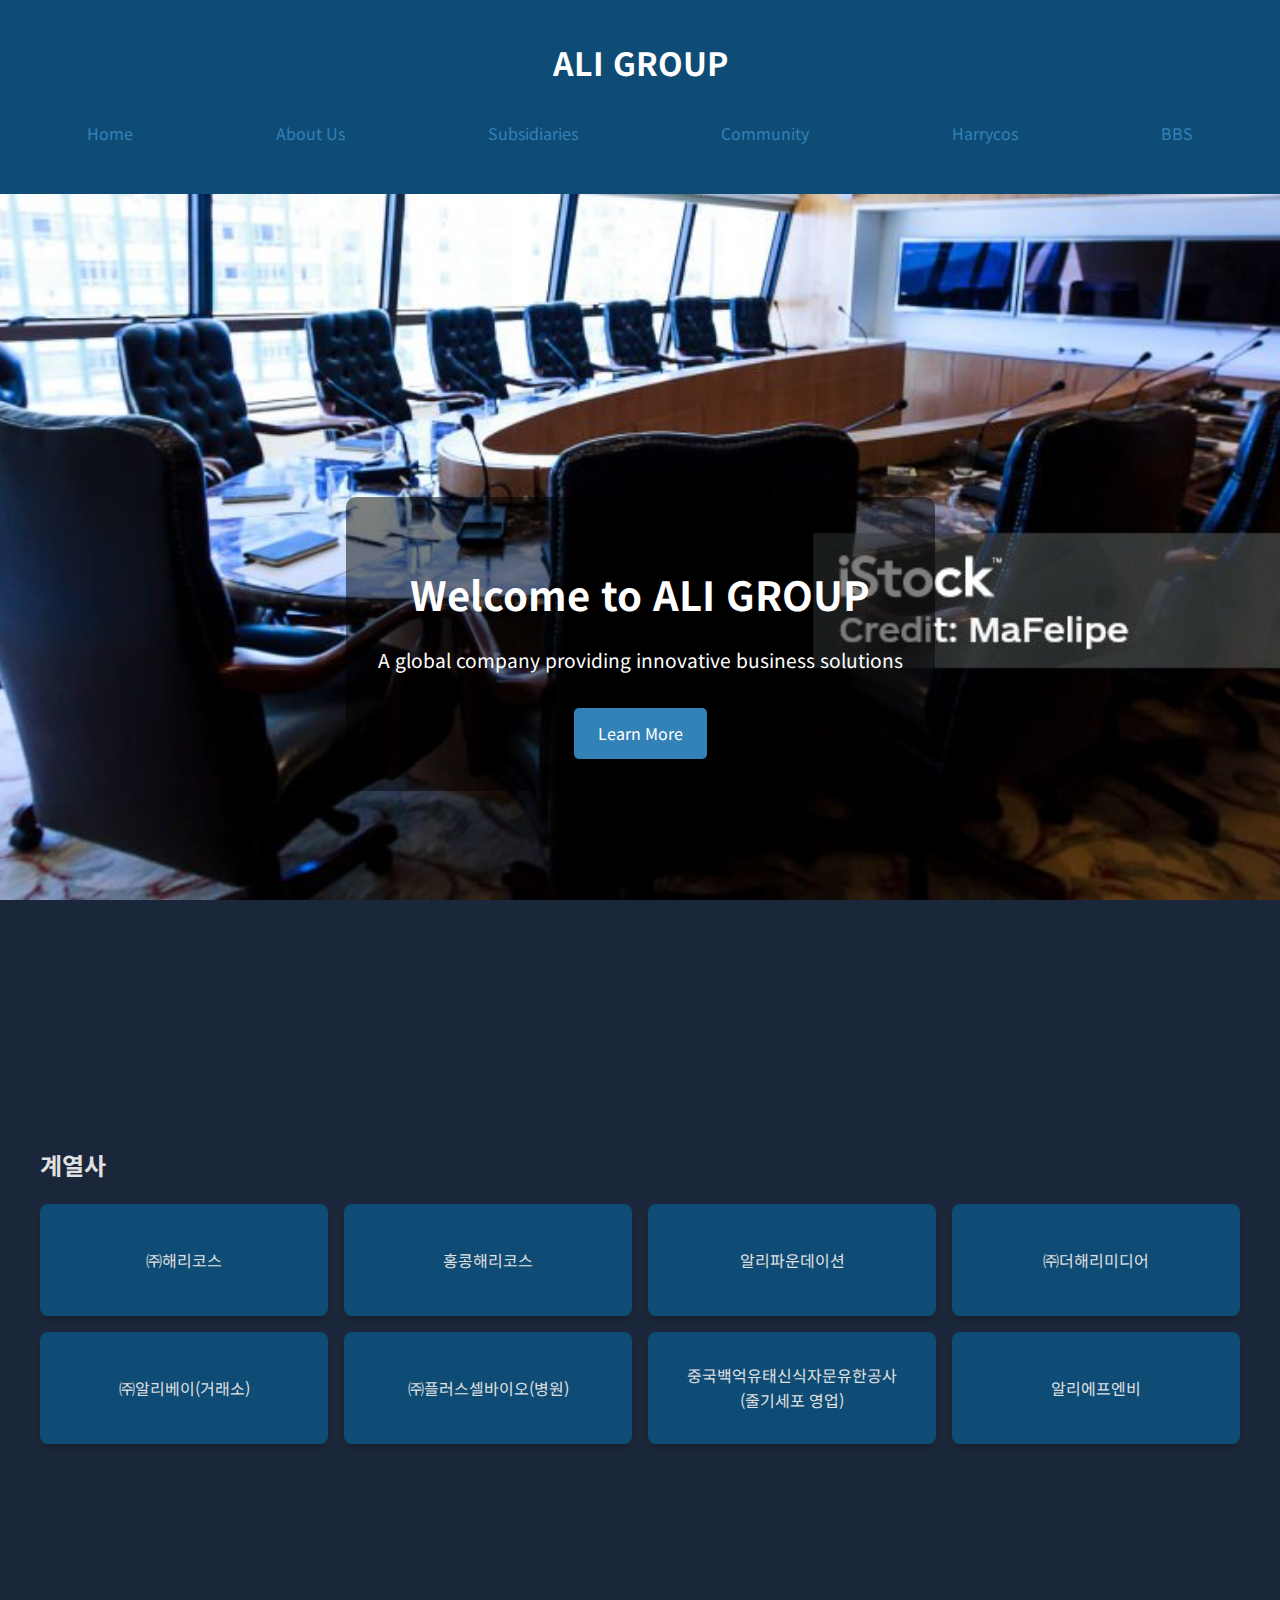
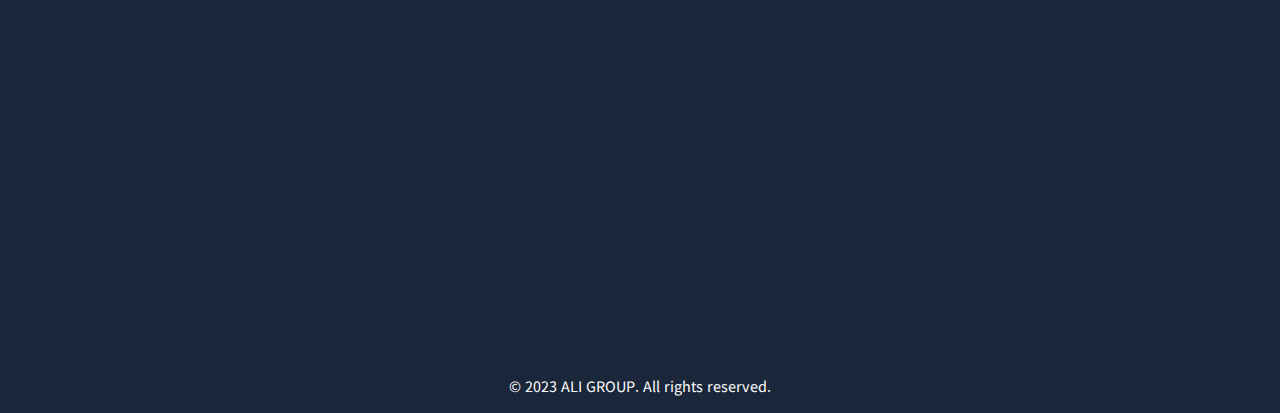
<file: index.html>
<!DOCTYPE html>
<html lang="ko">
<head>
    <meta charset="UTF-8">
    <meta name="viewport" content="width=device-width, initial-scale=1.0">
    <title>ALI GROUP</title>
    <link rel="stylesheet" href="style.css">
    <link href="https://fonts.googleapis.com/css2?family=Noto+Sans+KR:wght@300;400;700&display=swap" rel="stylesheet">
</head>
<body>
    <header>
        <h1>ALI GROUP</h1>
        <button id="menu-toggle" aria-label="Open menu">☰</button>
        <nav id="main-nav">
            <ul>
                <li><a href="/">Home</a></li>
                <li><a href="/about/">About Us</a></li>
                <li><a href="/subsidiaries/">Subsidiaries</a></li>
                <li><a href="/community/">Community</a></li>
                <li><a href="/harrycos/">Harrycos</a></li>
                <li><a href="/borad/">BBS</a></li>
            </ul>
        </nav>
    </header>
    
    <section id="hero">
        <div class="hero-content">
            <h2>Welcome to ALI GROUP</h2>
            <p>A global company providing innovative business solutions</p>
            <a href="#about" class="cta-button">Learn More</a>
        </div>
    </section>
    
    <main>
        <section id="subsidiaries">
            <h2>계열사</h2>
            <ul>
                <li>㈜해리코스</li>
                <li>홍콩해리코스</li>
                <li>알리파운데이션</li>
                <li>㈜더해리미디어</li>
                <li>㈜알리베이(거래소)</li>
                <li>㈜플러스셀바이오(병원)</li>
                <li>중국백억유태신식자문유한공사<br>(줄기세포 영업)</li>
                <li>알리에프엔비</li>
            </ul>
        </section>
    </main>
    
    <footer>
        <div class="footer-content">
            <p>&copy; 2023 ALI GROUP. All rights reserved.</p>
        </div>
    </footer>
    
    <script src="script.js"></script>
</body>
</html>
</file>
<file: style.css>
body {
    font-family: 'Noto Sans KR', sans-serif;
    line-height: 1.6;
    margin: 0;
    padding: 0;
    background-color: #1a2639; /* 어두운 푸른색 배경 */
    color: #e0e0e0;
    -ms-overflow-style: none;  /* IE, Edge */
    scrollbar-width: none;  /* Firefox */
}
/* 웹킷 기반 브라우저 (Chrome, Safari 등) */
body::-webkit-scrollbar {
    display: none;
}

header {
    background: #0f4c75; /* 더 진한 푸른색 헤더 */
    padding: 1rem;
    box-shadow: 0 2px 4px rgba(0,0,0,0.1);
}

h1 {
    color: #ffffff;
    font-size: 2rem;
    margin-bottom: 1rem;
    text-align: center;
}

nav ul {
    list-style-type: none;
    padding: 0;
    display: flex;
    justify-content: space-around;
    flex-wrap: wrap;
}

nav ul li {
    margin: 0.5rem;
}

nav ul li a {
    color: #3282b8; /* 밝은 푸른색 링크 */
    text-decoration: none;
    padding: 0.5rem 1rem;
    border-radius: 5px;
    transition: background-color 0.3s;
    display: block;
}

nav ul li a:hover {
    background-color: #1b262c; /* 어두운 푸른색 호버 효과 */
}

main {
    padding: 2rem;
    max-width: 1200px;
    margin: 0 auto;
}

#subsidiaries ul {
    list-style-type: none;
    padding: 0;
    display: grid;
    grid-template-columns: repeat(auto-fit, minmax(250px, 1fr));
    gap: 1rem;
}

#subsidiaries li {
    background-color: #0f4c75; /* 더 진한 푸른색 배경 */
    border-radius: 8px;
    box-shadow: 0 4px 6px rgba(0,0,0,0.1);
    transition: transform 0.3s, box-shadow 0.3s;
    height: 80px; /* 모든 박스의 높이를 동일하게 설정 */
    display: flex; /* Flexbox 사용 */
    align-items: center; /* 수직 중앙 정렬 */
    justify-content: center; /* 수평 중앙 정렬 */
    text-align: center; /* 텍스트 중앙 정렬 */
    padding: 1rem;
}

#subsidiaries li:hover {
    transform: translateY(-5px);
    box-shadow: 0 6px 8px rgba(0,0,0,0.2);
    background-color: #3282b8; /* 밝은 푸른색 호버 효과 */
}

/* 기본 스타일 */
#menu-toggle {
    display: none; /* 기본적으로 메뉴 아이콘을 숨김 */
    background: none;
    border: none;
    color: #ffffff;
    font-size: 1.5rem;
    cursor: pointer;
    position: absolute;
    top: 1rem;
    right: 1rem;
}

#main-nav {
    display: block; /* 기본적으로 네비게이션 메뉴 표시 */
}

/* 모바일 화면을 위한 미디어 쿼리 */
@media screen and (max-width: 768px) {
    #menu-toggle {
        display: block; /* 모바일 화면에서만 메뉴 아이콘 표시 */
    }

    #main-nav {
        display: none; /* 모바일 화면에서 기본적으로 네비게이션 메뉴 숨김 */
    }

    #main-nav.show {
        display: block; /* JavaScript로 .show 클래스가 추가되면 메뉴 표시 */
    }

    nav ul {
        flex-direction: column;
        align-items: center;
    }

    nav ul li {
        margin: 0.25rem 0;
        width: 100%;
        text-align: center;
    }

    #subsidiaries ul {
        grid-template-columns: 1fr;
    }

    main {
        padding: 1rem;
    }

    h1 {
        font-size: 1.5rem;
    }

    #menu-toggle {
        display: block; /* 모바일 화면에서만 메뉴 아이콘 표시 */
        position: absolute;
        top: 1rem;
        right: 1rem;
    }

    #main-nav {
        display: none;
    }

    #main-nav.show {
        display: block;
    }
}

@media screen and (max-width: 480px) {
    body {
        font-size: 14px;
    }

    h1 {
        font-size: 1.2rem;
    }

    nav ul li a {
        padding: 0.3rem 0.6rem;
    }
}

/* 기존 스타일 유지 */

#hero {
    background-image: url('images/bgp1024x1024.jpg');
    background-attachment: fixed; /* 이 속성이 parallax 효과의 핵심입니다 */
    background-position: center;
    background-repeat: no-repeat;
    background-size: cover;
    height: 100vh; /* 뷰포트 높이만큼 설정 */
    display: flex;
    align-items: center;
    justify-content: center;
    text-align: center;
    color: #ffffff;
    position: relative;
}

.hero-content {
    background-color: rgba(0, 0, 0, 0.5); /* 반투명 배경 */
    padding: 2rem;
    border-radius: 10px;
    z-index: 1; /* 내용이 배경 위에 오도록 합니다 */
}

.hero-content h2 {
    font-size: 2.5rem;
    margin-bottom: 1rem;
}

.hero-content p {
    font-size: 1.2rem;
    margin-bottom: 2rem;
}

.cta-button {
    display: inline-block;
    padding: 0.8rem 1.5rem;
    background-color: #3282b8;
    color: #ffffff;
    text-decoration: none;
    border-radius: 5px;
    transition: background-color 0.3s;
}

.cta-button:hover {
    background-color: #0f4c75;
}

/* 기타 스타일 유지 */


/* 기존 스타일 유지 */

footer {
    background-color: #1a2639;
    color: #ffffff;
    padding: 1rem 0;
    text-align: center;
}

.footer-content {
    max-width: 1200px;
    margin: 0 auto;
    padding: 0 1rem;
}

.footer-content p {
    margin: 0;
    font-size: 0.9rem;
}

/* 메인 콘텐츠와 푸터 사이에 간격을 주기 위한 스타일 */
main {
    min-height: calc(100vh - 100px); /* 푸터 높이에 따라 조정 */
    padding-bottom: 2rem;
}
</file>
